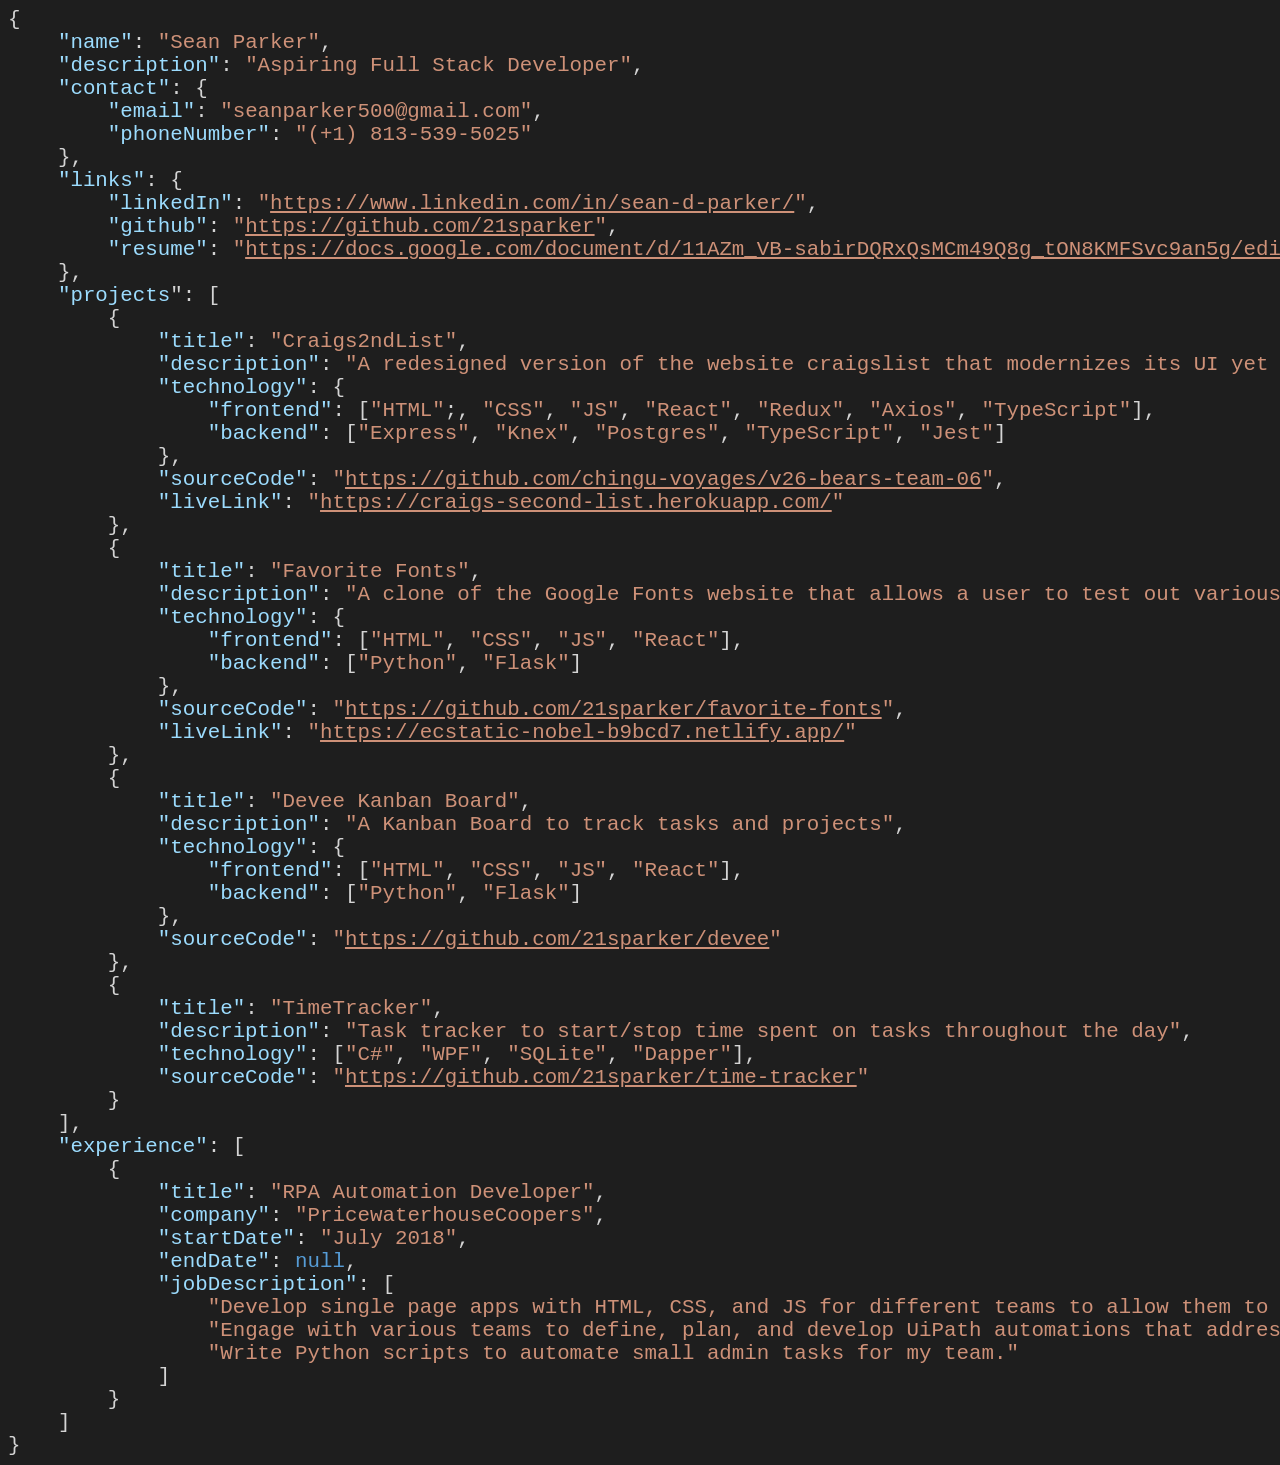
<file: index.html>
<!DOCTYPE html>
<html lang="en">
<head>
    <meta charset="UTF-8">
    <meta http-equiv="X-UA-Compatible" content="IE=edge">
    <meta name="viewport" content="width=device-width, initial-scale=1.0">
    <link rel="stylesheet" href="public/style.css">
    <link rel="apple-touch-icon" sizes="180x180" href="public/icons/apple-touch-icon.png">
    <link rel="icon" type="image/png" sizes="32x32" href="public/icons/favicon-32x32.png">
    <link rel="icon" type="image/png" sizes="16x16" href="public/icons/favicon-16x16.png">
    <link rel="manifest" href="public/icons/site.webmanifest">
    <title>Sean Dev</title>
</head>
<body>
    <p>{</p>
    <p><span class="key">&nbsp; &nbsp; &quot;name&quot;</span>: <span class="value-string">&quot;Sean Parker&quot;</span>,</p>
    <p><span class="key">&nbsp; &nbsp; &quot;description&quot;</span>: <span class="value-string">&quot;Aspiring Full Stack Developer&quot;</span>,</p>
    <p><span class="key">&nbsp; &nbsp; &quot;contact&quot;</span>: {</p>
    <p><span class="key">&nbsp; &nbsp; &nbsp; &nbsp; &quot;email&quot;</span>: <span class="value-string">&quot;seanparker500@gmail.com&quot;</span>,</p>
    <p><span class="key">&nbsp; &nbsp; &nbsp; &nbsp; &quot;phoneNumber&quot;</span>: <span class="value-string">&quot;(+1) 813-539-5025&quot;</span></p>
    <p>&nbsp; &nbsp; },</p>
    <p><span class="key">&nbsp; &nbsp; &quot;links&quot;</span>: {</p>
    <p><span class="key">&nbsp; &nbsp; &nbsp; &nbsp; &quot;linkedIn&quot;</span>: <span class="value-string">&quot;<a href="https://www.linkedin.com/in/sean-d-parker/" target="_blank" rel="noopener noreferrer">https://www.linkedin.com/in/sean-d-parker/</a>&quot;</span>,</p>
    <p><span class="key">&nbsp; &nbsp; &nbsp; &nbsp; &quot;github&quot;</span>: <span class="value-string">&quot;<a href="https://github.com/21sparker" target="_blank" rel="noopener noreferrer">https://github.com/21sparker</a>&quot;</span>,</p>
    <p><span class="key">&nbsp; &nbsp; &nbsp; &nbsp; &quot;resume&quot;</span>: <span class="value-string">&quot;<a href="https://docs.google.com/document/d/11AZm_VB-sabirDQRxQsMCm49Q8g_tON8KMFSvc9an5g/edit?usp=sharing" target="_blank" rel="noopener noreferrer">https://docs.google.com/document/d/11AZm_VB-sabirDQRxQsMCm49Q8g_tON8KMFSvc9an5g/edit?usp=sharing</a>&quot;</span></p>
    <p>&nbsp; &nbsp; },</p>
    <p><span class="key">&nbsp; &nbsp; &quot;projects</span>&quot;</span>: [</p>
    <p>&nbsp; &nbsp; &nbsp; &nbsp; {</p>
    <p><span class="key">&nbsp; &nbsp; &nbsp; &nbsp; &nbsp; &nbsp; &quot;title&quot;</span>: <span class="value-string">&quot;Craigs2ndList&quot;</span>,</p>
    <p><span class="key">&nbsp; &nbsp; &nbsp; &nbsp; &nbsp; &nbsp; &quot;description&quot;</span>: <span class="value-string">&quot;A redesigned version of the website craigslist that modernizes its UI yet maintains its simplicity.&quot;</span>,</p>
    <p><span class="key">&nbsp; &nbsp; &nbsp; &nbsp; &nbsp; &nbsp; &quot;technology&quot;</span>: {</p>
    <p><span class="key">&nbsp; &nbsp; &nbsp; &nbsp; &nbsp; &nbsp; &nbsp; &nbsp; &quot;frontend&quot;</span>: [<span class="value-string">&quot;HTML&quot;</span>;, <span class="value-string">&quot;CSS&quot;</span>, <span class="value-string">&quot;JS&quot;</span>, <span class="value-string">&quot;React&quot;</span>, <span class="value-string">&quot;Redux&quot;</span>, <span class="value-string">&quot;Axios&quot;</span>, <span class="value-string">&quot;TypeScript&quot;</span>],</p>
    <p><span class="key">&nbsp; &nbsp; &nbsp; &nbsp; &nbsp; &nbsp; &nbsp; &nbsp; &quot;backend&quot;</span>: [<span class="value-string">&quot;Express&quot;</span>, <span class="value-string">&quot;Knex&quot;</span>, <span class="value-string">&quot;Postgres&quot;</span>, <span class="value-string">&quot;TypeScript&quot;</span>, <span class="value-string">&quot;Jest&quot;</span>]</p>
    <p>&nbsp; &nbsp; &nbsp; &nbsp; &nbsp; &nbsp; },</p>
    <p><span class="key">&nbsp; &nbsp; &nbsp; &nbsp; &nbsp; &nbsp; &quot;sourceCode&quot;</span>: <span class="value-string">&quot;<a href="https://github.com/chingu-voyages/v26-bears-team-06" target="_blank" rel="noopener noreferrer">https://github.com/chingu-voyages/v26-bears-team-06</a>&quot;</span>,</p>
    <p><span class="key">&nbsp; &nbsp; &nbsp; &nbsp; &nbsp; &nbsp; &quot;liveLink&quot;</span>: <span class="value-string">&quot;<a href="https://craigs-second-list.herokuapp.com/" target="_blank" rel="noopener noreferrer">https://craigs-second-list.herokuapp.com/</a>&quot;</span></p>
    <p>&nbsp; &nbsp; &nbsp; &nbsp; },</p>
    <p>&nbsp; &nbsp; &nbsp; &nbsp; {</p>
    <p><span class="key">&nbsp; &nbsp; &nbsp; &nbsp; &nbsp; &nbsp; &quot;title&quot;</span>: <span class="value-string">&quot;Favorite Fonts&quot;</span>,</p>
    <p><span class="key">&nbsp; &nbsp; &nbsp; &nbsp; &nbsp; &nbsp; &quot;description&quot;</span>: <span class="value-string">&quot;A clone of the Google Fonts website that allows a user to test out various Google Fonts.&quot;</span>,</p>
    <p><span class="key">&nbsp; &nbsp; &nbsp; &nbsp; &nbsp; &nbsp; &quot;technology&quot;</span>: {</p>
    <p><span class="key">&nbsp; &nbsp; &nbsp; &nbsp; &nbsp; &nbsp; &nbsp; &nbsp; &quot;frontend&quot;</span>: [<span class="value-string">&quot;HTML&quot;</span>, <span class="value-string">&quot;CSS&quot;</span>, <span class="value-string">&quot;JS&quot;</span>, <span class="value-string">&quot;React&quot;</span>],</p>
    <p><span class="key">&nbsp; &nbsp; &nbsp; &nbsp; &nbsp; &nbsp; &nbsp; &nbsp; &quot;backend&quot;</span>: [<span class="value-string">&quot;Python&quot;</span>, <span class="value-string">&quot;Flask&quot;</span>]</p>
    <p>&nbsp; &nbsp; &nbsp; &nbsp; &nbsp; &nbsp; },</p>
    <p><span class="key">&nbsp; &nbsp; &nbsp; &nbsp; &nbsp; &nbsp; &quot;sourceCode&quot;</span>: <span class="value-string">&quot;<a href="https://github.com/21sparker/favorite-fonts" target="_blank" rel="noopener noreferrer">https://github.com/21sparker/favorite-fonts</a>&quot;</span>,</p>
    <p><span class="key">&nbsp; &nbsp; &nbsp; &nbsp; &nbsp; &nbsp; &quot;liveLink&quot;</span>: <span class="value-string">&quot;<a href="https://ecstatic-nobel-b9bcd7.netlify.app/" target="_blank" rel="noopener noreferrer">https://ecstatic-nobel-b9bcd7.netlify.app/</a>&quot;</span></p>
    <p>&nbsp; &nbsp; &nbsp; &nbsp; },</p>
    <p>&nbsp; &nbsp; &nbsp; &nbsp; {</p>
    <p><span class="key">&nbsp; &nbsp; &nbsp; &nbsp; &nbsp; &nbsp; &quot;title&quot;</span>: <span class="value-string">&quot;Devee Kanban Board&quot;</span>,</p>
    <p><span class="key">&nbsp; &nbsp; &nbsp; &nbsp; &nbsp; &nbsp; &quot;description&quot;</span>: <span class="value-string">&quot;A Kanban Board to track tasks and projects&quot;</span>,</p>
    <p><span class="key">&nbsp; &nbsp; &nbsp; &nbsp; &nbsp; &nbsp; &quot;technology&quot;</span>: {</p>
    <p><span class="key">&nbsp; &nbsp; &nbsp; &nbsp; &nbsp; &nbsp; &nbsp; &nbsp; &quot;frontend&quot;</span>: [<span class="value-string">&quot;HTML&quot;</span>, <span class="value-string">&quot;CSS&quot;</span>, <span class="value-string">&quot;JS&quot;</span>, <span class="value-string">&quot;React&quot;</span>],</p>
    <p><span class="key">&nbsp; &nbsp; &nbsp; &nbsp; &nbsp; &nbsp; &nbsp; &nbsp; &quot;backend&quot;</span>: [<span class="value-string">&quot;Python&quot;</span>, <span class="value-string">&quot;Flask&quot;</span>]</p>
    <p>&nbsp; &nbsp; &nbsp; &nbsp; &nbsp; &nbsp; },</p>
    <p><span class="key">&nbsp; &nbsp; &nbsp; &nbsp; &nbsp; &nbsp; &quot;sourceCode&quot;</span>: <span class="value-string">&quot;<a href="https://github.com/21sparker/devee" target="_blank" rel="noopener noreferrer">https://github.com/21sparker/devee</a>&quot;</span></p>
    <p>&nbsp; &nbsp; &nbsp; &nbsp; },</p>
    <p>&nbsp; &nbsp; &nbsp; &nbsp; {</p>
    <p><span class="key">&nbsp; &nbsp; &nbsp; &nbsp; &nbsp; &nbsp; &quot;title&quot;</span>: <span class="value-string">&quot;TimeTracker&quot;</span>,</p>
    <p><span class="key">&nbsp; &nbsp; &nbsp; &nbsp; &nbsp; &nbsp; &quot;description&quot;</span>: <span class="value-string">&quot;Task tracker to start/stop time spent on tasks throughout the day&quot;</span>,</p>
    <p><span class="key">&nbsp; &nbsp; &nbsp; &nbsp; &nbsp; &nbsp; &quot;technology&quot;</span>: [<span class="value-string">&quot;C#&quot;</span>, <span class="value-string">&quot;WPF&quot;</span>, <span class="value-string">&quot;SQLite&quot;</span>, <span class="value-string">&quot;Dapper&quot;</span>],</p>
    <p><span class="key">&nbsp; &nbsp; &nbsp; &nbsp; &nbsp; &nbsp; &quot;sourceCode&quot;</span>: <span class="value-string">&quot;<a href="https://github.com/21sparker/time-tracker" target="_blank" rel="noopener noreferrer">https://github.com/21sparker/time-tracker</a>&quot;</span></p>
    <p>&nbsp; &nbsp; &nbsp; &nbsp; }</p>
    <p>&nbsp; &nbsp; ],</p>
    <p><span class="key">&nbsp; &nbsp; &quot;experience&quot;</span>: [</p>
    <p>&nbsp; &nbsp; &nbsp; &nbsp; {</p>
    <p><span class="key">&nbsp; &nbsp; &nbsp; &nbsp; &nbsp; &nbsp; &quot;title&quot;</span>: <span class="value-string">&quot;RPA Automation Developer&quot;</span>,</p>
    <p><span class="key">&nbsp; &nbsp; &nbsp; &nbsp; &nbsp; &nbsp; &quot;company&quot;</span>: <span class="value-string">&quot;PricewaterhouseCoopers&quot;</span>,</p>
    <p><span class="key">&nbsp; &nbsp; &nbsp; &nbsp; &nbsp; &nbsp; &quot;startDate&quot;</span>: <span class="value-string">&quot;July 2018&quot;</span>,</p>
    <p><span class="key">&nbsp; &nbsp; &nbsp; &nbsp; &nbsp; &nbsp; &quot;endDate&quot;</span>: <span class="value-null">null</span>,</p>
    <p><span class="key">&nbsp; &nbsp; &nbsp; &nbsp; &nbsp; &nbsp; &quot;jobDescription&quot;</span>: [</p>
    <p>&nbsp; &nbsp; &nbsp; &nbsp; &nbsp; &nbsp; &nbsp; &nbsp; <span class="value-string">&quot;Develop single page apps with HTML, CSS, and JS for different teams to allow them to search and filter through data stored in Google Sheets.&quot;</span>,</p>
    <p>&nbsp; &nbsp; &nbsp; &nbsp; &nbsp; &nbsp; &nbsp; &nbsp; <span class="value-string">&quot;Engage with various teams to define, plan, and develop UiPath automations that address the teams&rsquo; pain points.&quot;</span>,</p>
    <p>&nbsp; &nbsp; &nbsp; &nbsp; &nbsp; &nbsp; &nbsp; &nbsp; <span class="value-string">&quot;Write Python scripts to automate small admin tasks for my team.&quot;</span></p>
    <p>&nbsp; &nbsp; &nbsp; &nbsp; &nbsp; &nbsp; ]</p>
    <p>&nbsp; &nbsp; &nbsp; &nbsp; }</p>
    <p>&nbsp; &nbsp; ]</p>
    <p>}</p>
</body>
</html>
</file>
<file: public/style.css>
body {
    background-color: #1e1e1e;
    color: #d4d4d4;
    font-family: Consolas, 'Courier New', monospace;
    font-size: 1.3rem;
}

a {
    color: inherit;
}

p {
    margin: 0;
    white-space: nowrap;
}

.key {
    color: #9cdcfe;
}

.value-string {
    color: #ce9178;
}

.value-null {
    color: #569cd6;
}

.curly-brace {
    color: #c9d4c9;
}
</file>
